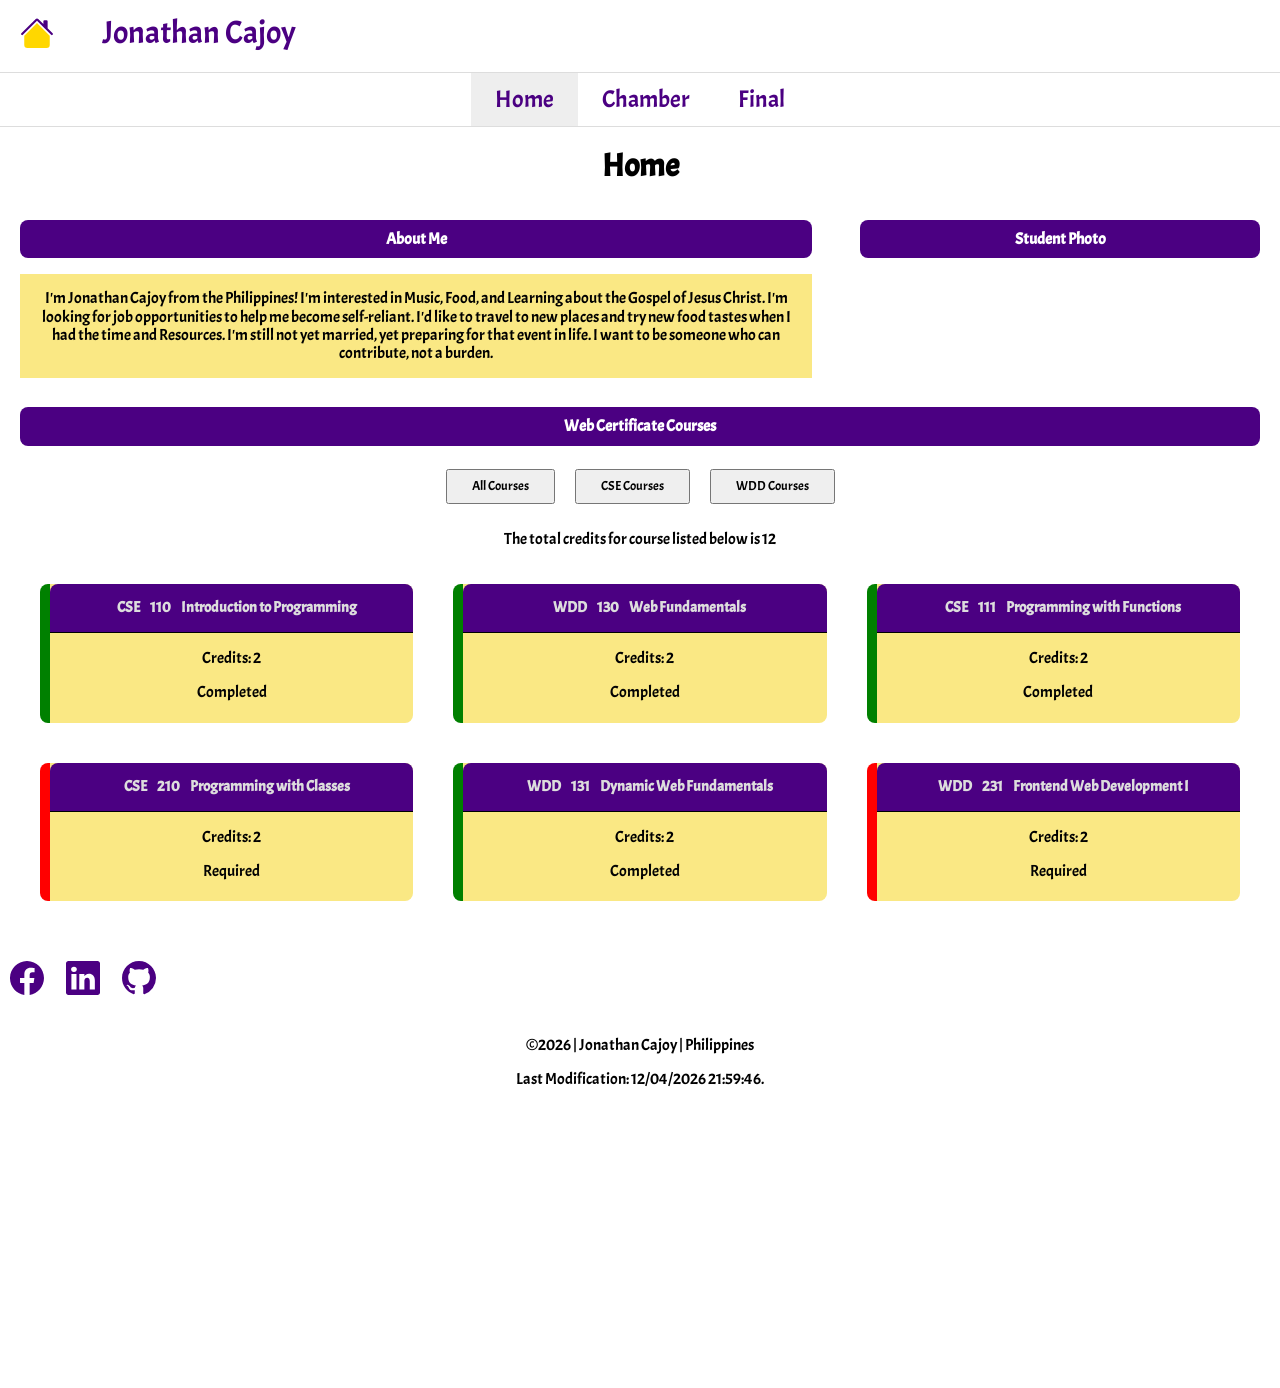
<file: index.html>
<!DOCTYPE html>
<html lang="en">
<head>
    <meta charset="UTF-8">
    <meta name="viewport" content="width=device-width, initial-scale=1.0">
    <title>Jonathan Cajoy WDD - 231</title>
    <meta name="description" content="A Homepage Project for WDD 231 on Web Fundamentals. It features
    filters, a media query, drop-down menu, and svg images.">
    <meta name="author" content="Jonathan Cajoy">
    <meta property="og:title" content="Facebook">
    <meta property="og:description" content="Connect with people that you love whenever and wherever you are using Facebook. Sew News and Live Trends as you venture the world's #1 Social MEdia Platform!">
    <meta property="og:image" content="https://tse1.mm.bing.net/th/id/OIP.oBeXjXqFJAJNQaCE7WTdMQHaHW?r=0&rs=1&pid=ImgDetMain&o=7&rm=3">
    <meta property="og:url" content="https://www.facebook.com/">
    <link href="styles/normalize.css" rel="stylesheet">
    <link href="styles/base.css" rel="stylesheet">
    <link href="styles/larger.css" rel="stylesheet">
    <script src="scripts/navigations.js" defer></script>
    <script src="scripts/dates.js" defer></script>
    <script src="scripts/course-information-cards.js" defer></script>

    <link rel="preconnect" href="https://fonts.googleapis.com">
    <link rel="preconnect" href="https://fonts.gstatic.com" crossorigin>
    <link href="https://fonts.googleapis.com/css2?family=Acme&family=Asap+Sharp:ital,wght@0,100..900;1,n100..900&family=Lexend:wght@100..900&family=Roboto:ital,wght@0,100..900;1,100..900&display=swap" rel="stylesheet">
    <link rel="icon" href="images/favicon.ico">
</head>

<body>
    <header>
        <img src="images/house-fill.svg" alt="Site Logo" width="516" height="516">
        <span>Jonathan Cajoy</span>
        <button id="ham-btn" class="hambutton" aria-label="Toggle Navigation menu"></button>
    </header>

    <nav id="nav-bar" class="navigation">
        <ul>
            <li class="current"><a href="index.html">Home</a></li>
            <li><a href="chamber/index.html">Chamber</a></li>
            <li><a href="finalproject/index.html">Final</a></li>
        </ul>
    </nav>

    <main>
        <h1>Home</h1>
        <div class="column">
            <section class="non-java">
                <h2>About Me</h2>
                <p class="intro">I'm Jonathan Cajoy from the Philippines! I'm interested in Music, Food, and
                    Learning about the Gospel of Jesus Christ. I'm looking for job opportunities
                    to help me become self-reliant. I'd like to travel to new places and try
                    new food tastes when I had the time and Resources. I'm still not yet married,
                    yet preparing for that event in life. I want to be someone who can contribute,
                    not a burden.
                </p>
            </section>
            <section class="non-java">
                <h2>Student Photo</h2>
                <picture>
                    <source srcset="images/mission.webp" media="(min-width:1000px)"> 
                    <img src="images/jonathan.webp" alt="Jonathan's Portrait Picture" loading="lazy">
                </picture>
            </section>
        </div>
        <section class="non-java-button">
            <h2>Web Certificate Courses</h2>
            <div class="course-buttons">
                <button class="filter-button" type="button" id="all">All Courses</button>
                <button class="filter-button" type="button" id="CSE">CSE Courses</button>
                <button class="filter-button" type="button" id="WDD">WDD Courses</button>
            </div>
            <p>The total credits for course listed below is <span id="filter-credits"></span></p>
            <div class="course-cards"></div>
        </section>
        <dialog id="course-details"></dialog>
    </main>
    <footer>
        <div class="apps">
            <a href="https://www.facebook.com/jonathan.cajoy"><img src="images/facebook.svg" alt="Jonathan Cajoy's Facebook Page" width="16" height="16"></a>
            <a href="https://www.linkedin.com/in/jonathancajoyva/"><img src="images/linkedin.svg" alt="Jonathan Cajoy's LinkedIn Page" width="16" height="16"></a>
            <a href="https://github.com/cajoyjonathan-wq"><img src="images/github.svg" alt="Jonathan Cajoy's Github Page" width="16" height="16"></a>
        </div>
        <div class="footP">
            <p>&copy;<span id="currentyear"></span> | Jonathan Cajoy | Philippines </p>
            <p id="lastModified"></p>
        </div>
        
    </footer>
</body>
</html>
</file>
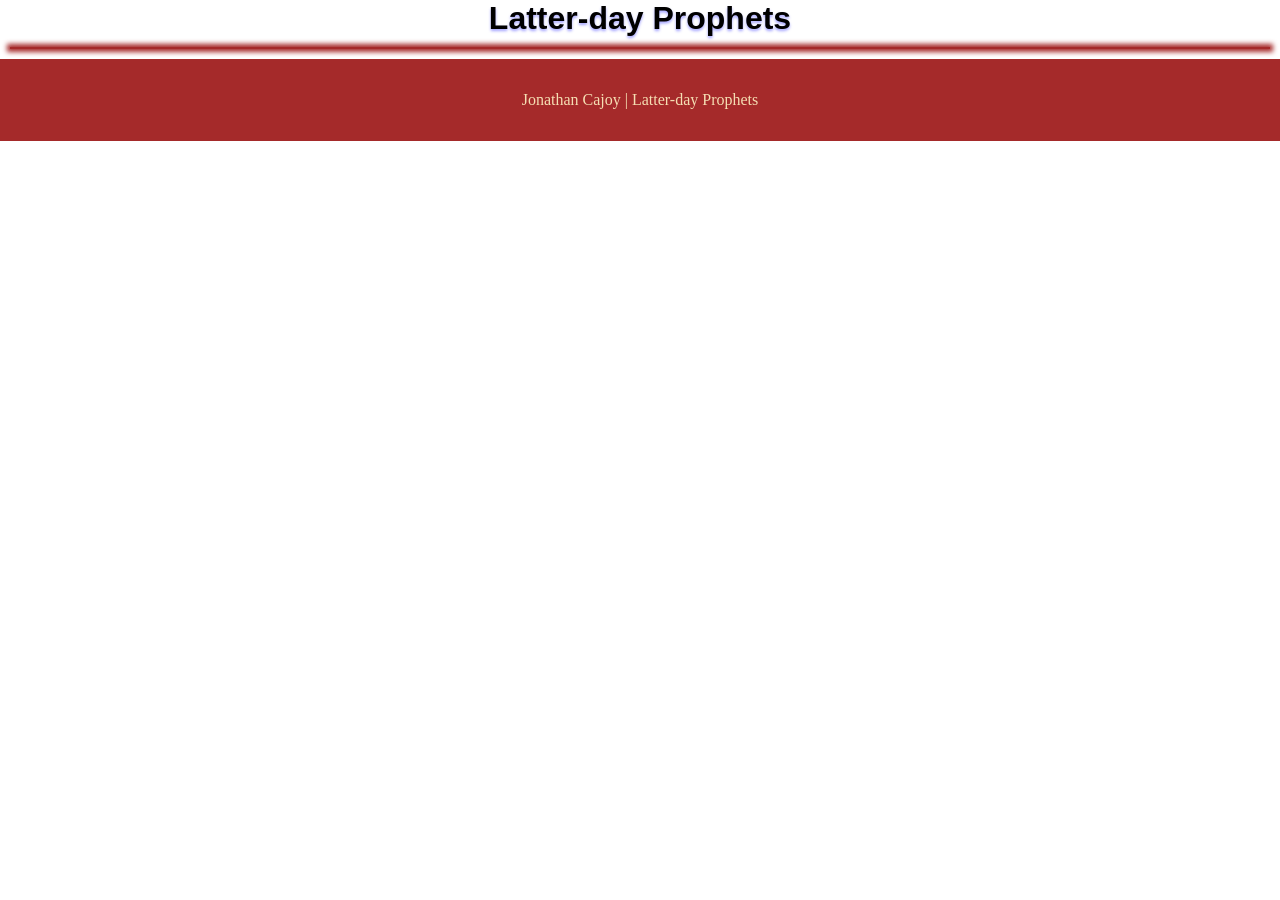
<file: prophets.html>
<!DOCTYPE html>
<html lang="en">
<head>
    <meta charset="UTF-8">
    <meta name="viewport" content="width=device-width, initial-scale=1.0">
    <title>Prophets</title>
    <meta name="description" content="This program displays a list of Latter-day Saints Prophets
    using The Fetch API method.">
    <meta name="author" content="Jonathan Cajoy">

    <link href="styles/prophtes.css" rel="stylesheet">
    <script src="scripts/prophets.js" defer></script>
</head>
<body>
    <header>
        <h1>Latter-day Prophets</h1>
    </header>
    <main>
        <div id="cards" class="cards"></div>
    </main>
    <footer>
        Jonathan Cajoy | Latter-day Prophets
    </footer>
</body>
</html>
</file>
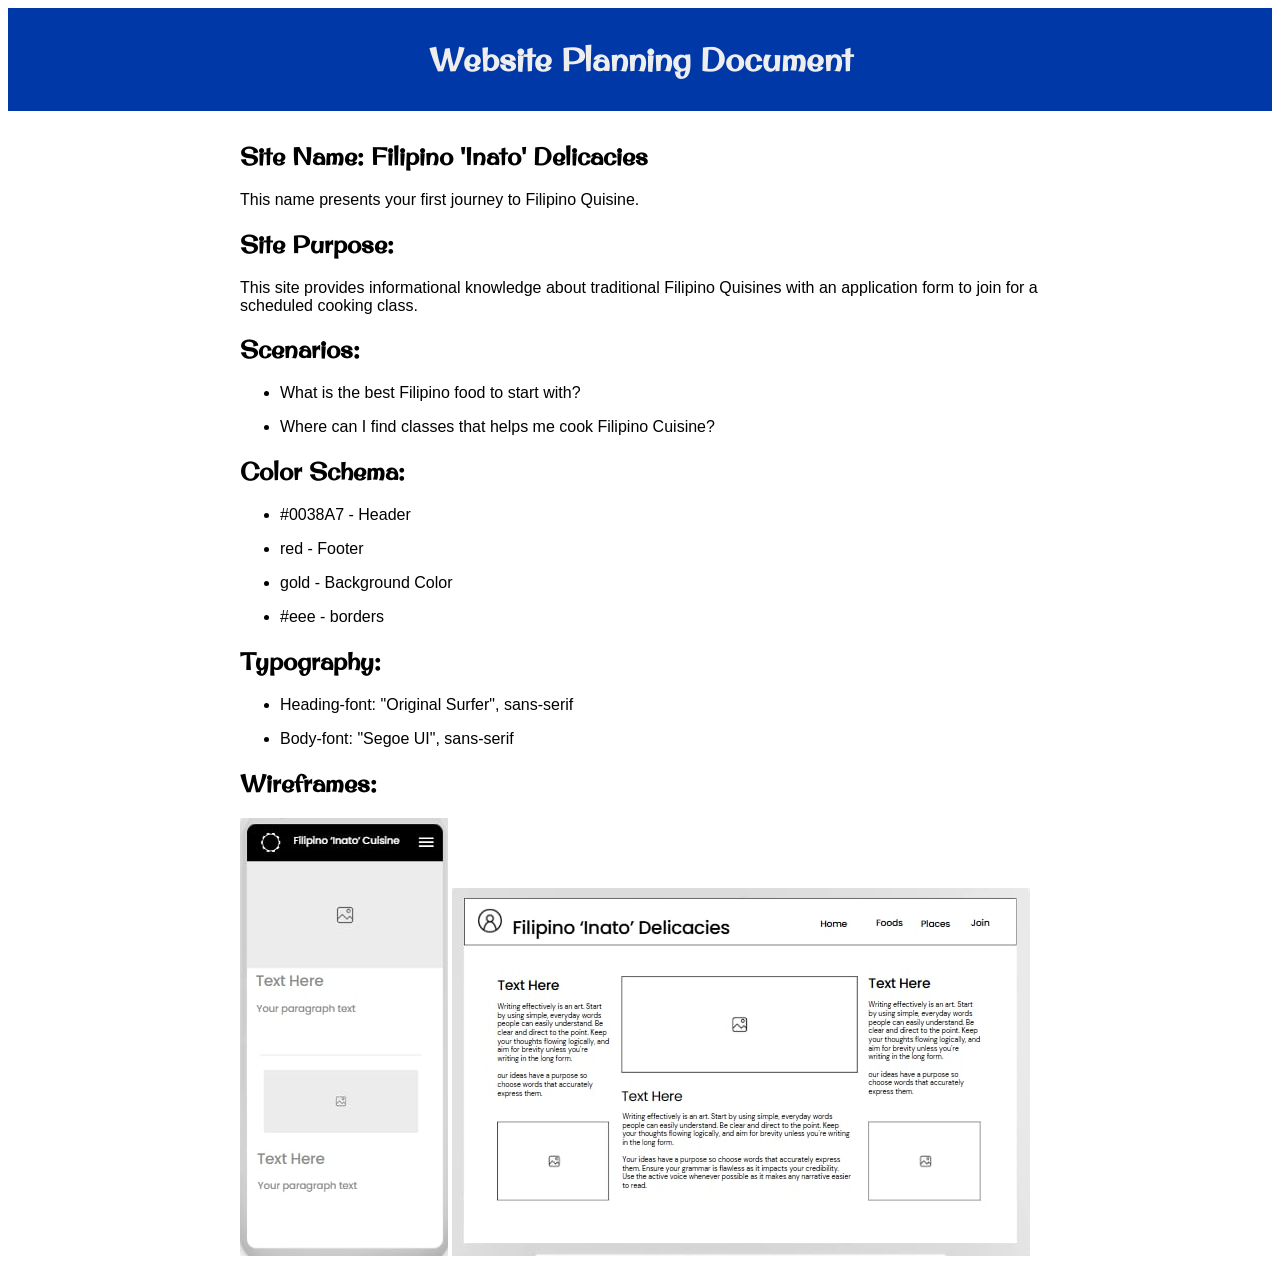
<file: chamber/siteplan.html>
<!DOCTYPE html>
<html lang="en">
<head>
    <meta charset="UTF-8">
    <meta name="viewport" content="width=device-width, initial-scale=1.0">
    <title>WDD 231 Site Plan</title>
    <meta name="description" content="A website planning document for the w06 Project in WDD 231">
    <meta name="author" content="Jonathan Cajoy">
    <link href="styles/siteplan.css" rel="stylesheet">

    <link rel="preconnect" href="https://fonts.googleapis.com">
    <link rel="preconnect" href="https://fonts.gstatic.com" crossorigin>
    <link href="https://fonts.googleapis.com/css2?family=Asap+Sharp:ital,wght@0,100..900;1,100..900&family=Lexend:wght@100..900&family=Original+Surfer&family=Roboto:ital,wght@0,100..900;1,100..900&display=swap"
        rel="stylesheet">
<body>
    <header>
        <h1>Website Planning Document</h1>
    </header>
    <main>
        <h2>Site Name: Filipino 'Inato' Delicacies </h2>
        <p>This name presents your first journey to Filipino Quisine.</p>
        
        <h2>Site Purpose: </h2>
        <p>This site provides informational knowledge about traditional Filipino Quisines with an
            application form to join for a scheduled cooking class.</p>
        
        <h2>Scenarios: </h2>
        <ul>
            <li><p>What is the best Filipino food to start with?</p></li>
            <li><p>Where can I find classes that helps me cook Filipino Cuisine?</p></li>
        </ul>
        
        <h2>Color Schema: </h2>
        <ul>
            <li><p>#0038A7 - Header</p></li>
            <li><p>red - Footer</p></li>
            <li><p>gold - Background Color</p></li>
            <li><p>#eee - borders</p></li>
        </ul>
        
        <h2>Typography: </h2>
        <ul>
            <li><p>Heading-font: "Original Surfer", sans-serif</p></li>
            <li><p>Body-font: "Segoe UI", sans-serif</p></li>
        </ul>

        <h2>Wireframes:</h2>
        <img src="images/phone.jpg" alt="phone wireframe">
        <img src="images/website.jpg" alt="desktop wireframe">
    </main>
</body>
</html>
</file>
<file: styles/base.css>
* {
    font-family: 'Acme';
    box-sizing: border-box;
}

header {
    display: grid;
    grid-template-columns: 24px auto 44px;
    padding: 5px 0 5px 10px;
    align-items: end;
    border-bottom: solid 1px #ddd;
    column-gap: 8px;
}



header img {
    display: block;
    width: 100%;
    height: auto;
    padding-bottom: 5px;
}

header span {
    font-size: 1.2rem;
    color: indigo;
    padding-bottom: 5px;

}

.hambutton {
    background: none;
    border: none;
    font-size: 2rem;
    color: indigo;
    cursor: pointer;
}
.hambutton::before {
    content: "\2630";
}
.hambutton.show::before {
    content: "\00D7";
}

.navigation {
    display: none;
}
.navigation.show{
    display: block;
}

.navigation ul {
    list-style: none;
    margin: 0;
    padding: 0;
    width: 100%;
}

.navigation a {
    display: block;
    text-align: center;
    padding: .8rem 10px;
    color: indigo;
    text-decoration: none;
    white-space: nowrap;
    border-bottom: solid 1px #ddd;
}

.navigation li.current {
    background-color: #eee;
}
.navigation a:hover {
    background-color: gold;
}

h1 {
    text-align: center;
}

.non-java {
    margin-left: 20px;
    margin-right: 20px;
}

.non-java-button {
    margin-left: 20px;
    margin-right: 20px;
}

section img {
    width: 100%;
}

h2 {
    text-align: center;
    padding: 10px;
    color: white;
    background-color: indigo;
    font-size: medium;
    border-radius: 8px;
}

p {
    text-align: center;
}

.complete {
    color: rgb(3, 3, 3);
    padding-bottom: 5px;
}

.intro {
    padding: 15px;
    background-color: rgb(250, 232, 132);
}

.course-buttons {
    display: flex;
    justify-content: center;
}

.filter-button {
    text-align: center;
    font-size: small;
    padding: 10px;
    margin: 10px;
}

.section-card {
    margin: 20px;
    border-radius: 8px;
}


.section-card.completed {
    border-left: 10px solid green;
    background-color: rgb(250, 232, 132);
}

.section-card.required {
    border-left: 10px solid red;
    background-color:rgb(250, 232, 132);;
}

.headers {
    display: flex;
    justify-content: center;
    gap: 10px;
    font-size: small;
    color: #ddd;
    background-color:  indigo;
    border-bottom: 1px solid black;
    border-top-right-radius: 8px;
    border-top-left-radius: 8px;
}

/* dialog {
    border: 1px solid rgb(0 0 0 / 10%);
    border-radius: .25rem;
    padding: 1rem;
    background-color: #fff;
    box-shadow: 0 0 3rem #777;
    width: 90%;
    max-width: 600px;
}

::backdrop {
    background-color: rgb(0 0 0 / 50%);
}

dialog button {
    position: absolute;
    top: 23px;
    right: 23px;
    padding: .5rem 1rem;
    border: 1px solid rgb(0 0 0 / 10%);
}

footer {
    border-top: 1px solid #ddd;
    margin-top: 30px;
    text-align: center;
}


.apps img {
    width: 34px;
    height: auto;
    margin: 10px;
    margin-top: 20px;
    margin-bottom: 20px;
}

.footP {
    color: black;
    background-color: rgb(250, 232, 132);
    padding: 10px;
}

#loader {
    margin: 2rem;
    width: 50px;
    /* width of the loader */
    height: 50px;
    /* height of the loader */
    border: 5px solid transparent;
    /* border width */
    border-color: #999 transparent #999 transparent;
    /* border colors (4 - 2 transparent) */
    border-radius: 50%;
    /* make it round */
    animation: spin 1.5s linear infinite;
    /* spin animation with duration and continuous */
    box-shadow: 0 0 1rem rgb(0 0 255 / 40%);
    /* blueish shadow effect on round div */
}

#loader::after {
    content: '⚙️';
    position: absolute;
    top: 50%;
    left: 50%;
    transform: translate(-50%, -50%);
    animation: pulse 1.5s ease-in-out infinite;
}

@keyframes spin {
    100% {
        transform: rotate(360deg);
    }

    /* spin 360 degrees */
}

@keyframes pulse {

    /* pulse the gear emoji */
    0%,
    100% {
        transform: translate(-50%, -50%) scale(1);
    }

    /* scale to 1 */
    50% {
        transform: translate(-50%, -50%) scale(1.25);
    }

    /* scale to 1.25 */
} */

/* .loader-t {
    /* the only thing that changed was using transition versus animation */
    transition: spin 1.5s linear infinite;
}

.loader-t::after {
    /* the only thing that changed was using transition versus animation and the size and visibility at start */
    transform: translate(-50%, -50%) scale(0);
    transition: transform 1.5s ease-in-out;
    font-size: 2rem;
}

.loader-t:hover {
    transform: rotate(360deg);
    /* Rotate on hover */
}

.loader-t:hover::after {
    transform: translate(-50%, -50%) scale(1.5);
    /* Scale on hover */
} */
</file>
<file: styles/larger.css>
@media only screen and (min-width: 38rem) {
    header, main, nav, footer {
        width: 100%;
        margin: 0 auto;
    }

    header {
        grid-template-columns: auto 1fr;
        align-items: center;
    }

    header img {
        width: 34px;
        margin: 10px;
    }

    header span {
        display: block;
        margin: 10px;
        padding-left: 20px;
        font-size:xx-large;
    }

    .hambutton {
        display: none;
    }


    .navigation {
        display: block;
        border-bottom: 1px solid #ddd;

    }

    .navigation ul {
        display: flex;
        flex-direction: row;
        justify-content: center;
    }
    .navigation a {
        border: none;
        font-size: x-large;
        padding: 0.8rem 1.5rem;
    }

    .column {
        display: grid;
        grid-template-columns: 2fr 1fr ;
        gap: 0.5rem;
    }

    .column img {
        width: 400px;
        height: auto;
    }

    .course-buttons {
        display: flex;
        justify-content: center
    }

    .course-cards {
        display: grid;
        grid-template-columns: 1fr 1fr 1fr;
        margin-bottom: 20px;
    }

    .filter-button {
        padding: 0.5rem 1.5rem;
    }
    
    .headers {
        display: flex;
        justify-content: center;
        gap: 10px;
        padding-left: 10px;

    }

    .apps img {
        width: 34px;
        height: auto;
        margin: 10px;
        margin-top: 20px;
        margin-bottom: 20px;
    }

}
</file>
<file: styles/prophtes.css>
*{
    padding: 0;
    margin: 0;
}

h1 {
    text-align: center;
    font-family:'Gill Sans', 'Gill Sans MT', Calibri, 'Trebuchet MS', sans-serif;
    /* padding: 1rem; */
    text-shadow: 0px 2px 3px rgb(163, 163, 255);
}

.cards {
    display: grid;
    grid-template-columns: repeat(auto-fit, minmax(340px, 1fr));
    gap: 0.5rem;
    border: 1px solid brown;
    box-shadow: 0px 0px 5px 3px brown;
    margin: 10px;
}

section {
    margin: 10px;
    background-color: rgb(168, 2, 2);
}

h2, p {
    text-align: center;
}

h2 {
    padding: 1rem;
    font-size: medium;
    font-family:Verdana, Geneva, Tahoma, sans-serif;
    color: cornsilk;
    width: fit-content;
    margin: 0 auto 1rem auto;
    border-bottom: 1px solid wheat;
}

p {
    color: white;
    font-size: small;
    font-family: 'Gill Sans', 'Gill Sans MT', Calibri, 'Trebuchet MS', sans-serif;
}

img {
    display: block;
    width: 200px;
    height: 65%;
    margin-left: auto;
    margin-right: auto;
    margin-top: 20px;
}

footer {
    text-align: center;
    padding: 2rem;
    background-color: brown;
    color: wheat;
}
</file>
<file: chamber/styles/siteplan.css>
:root {
    --primary-color: #0038A7;
    --secondary-color: red;
    --tiertary-color: gold;
    --base-color: #eee;
    --heading-font: "Original Surfer", sans-serif;
    --body-font: "Segoe UI", sans-serif;
}

header {
    background-color: var(--primary-color);
    text-align: center;
    padding: 10px;
}

main {
    max-width: 800px;
    margin: 0 auto;
    padding: 10px;
}

h1,
h2 {
    font-family: var(--heading-font);
}

h1 {
    color: var(--base-color);
}

p {
    font-family: var(--body-font)
}
</file>
